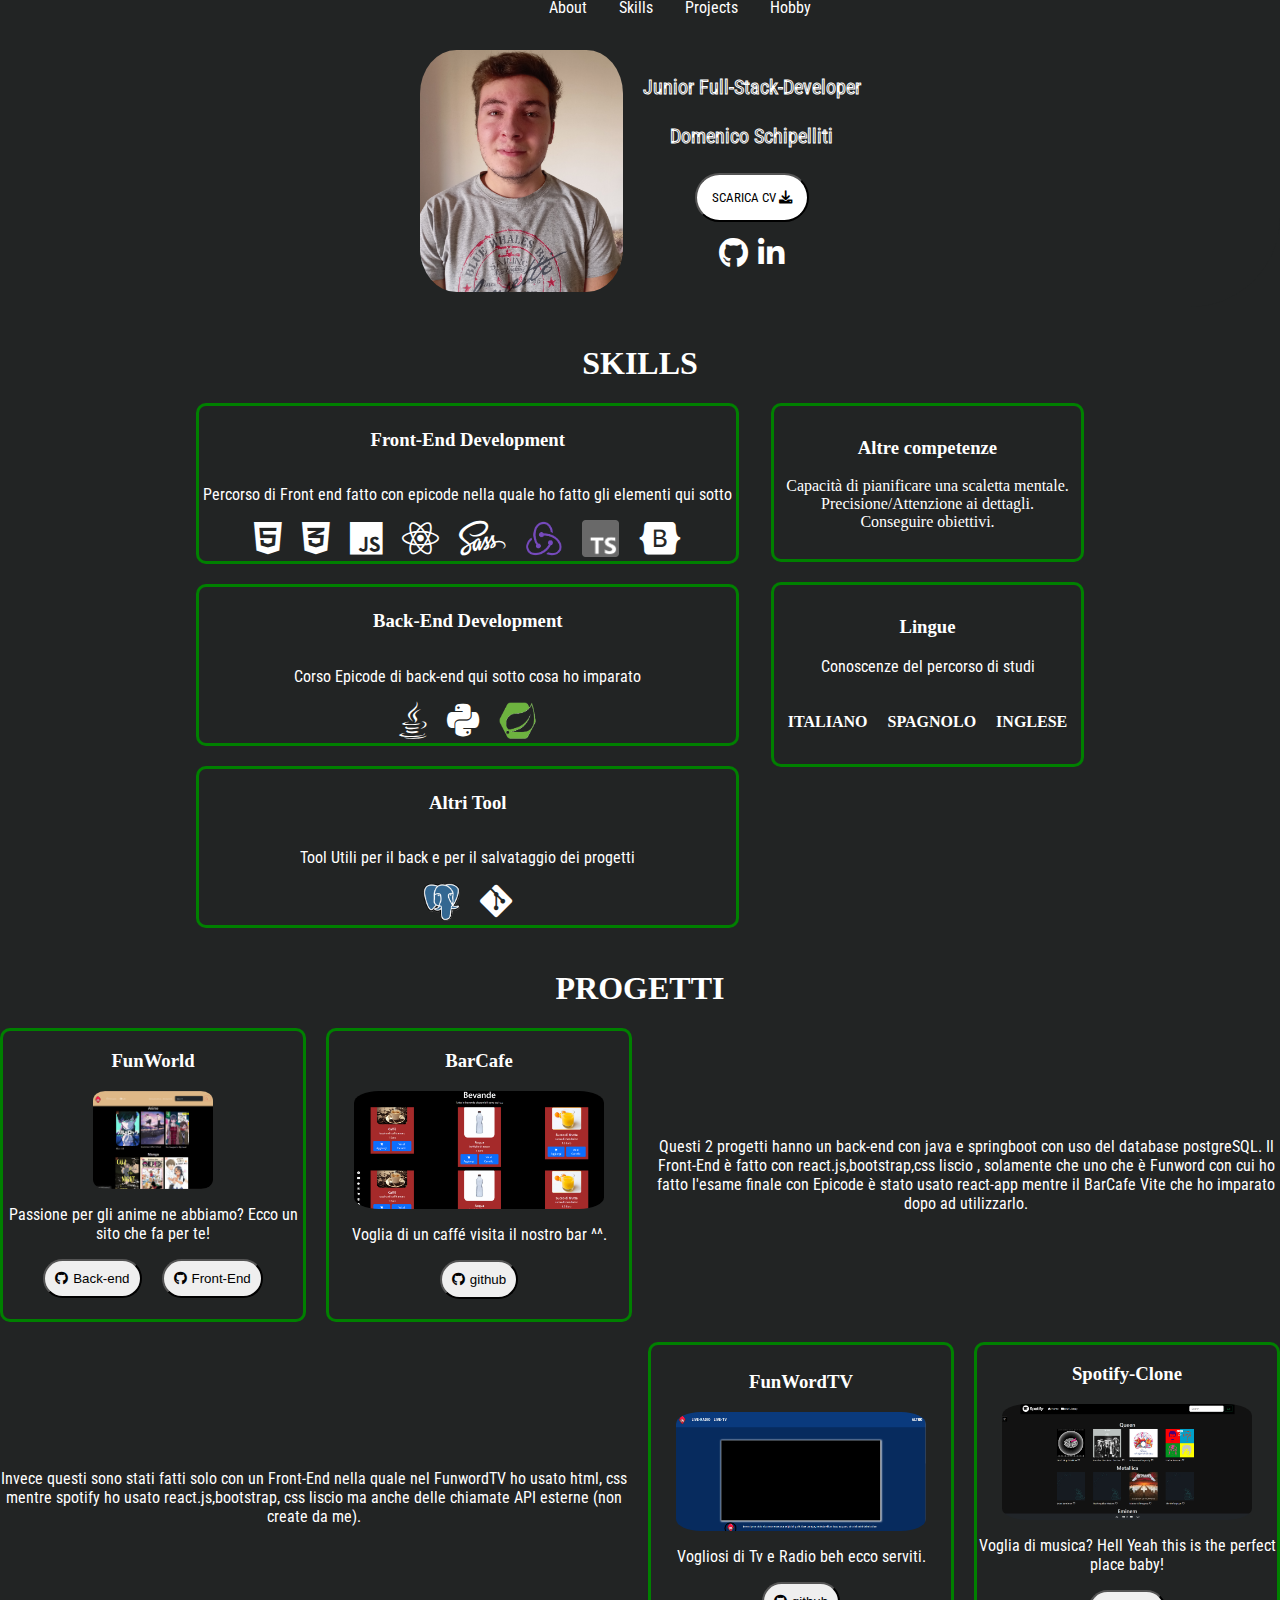
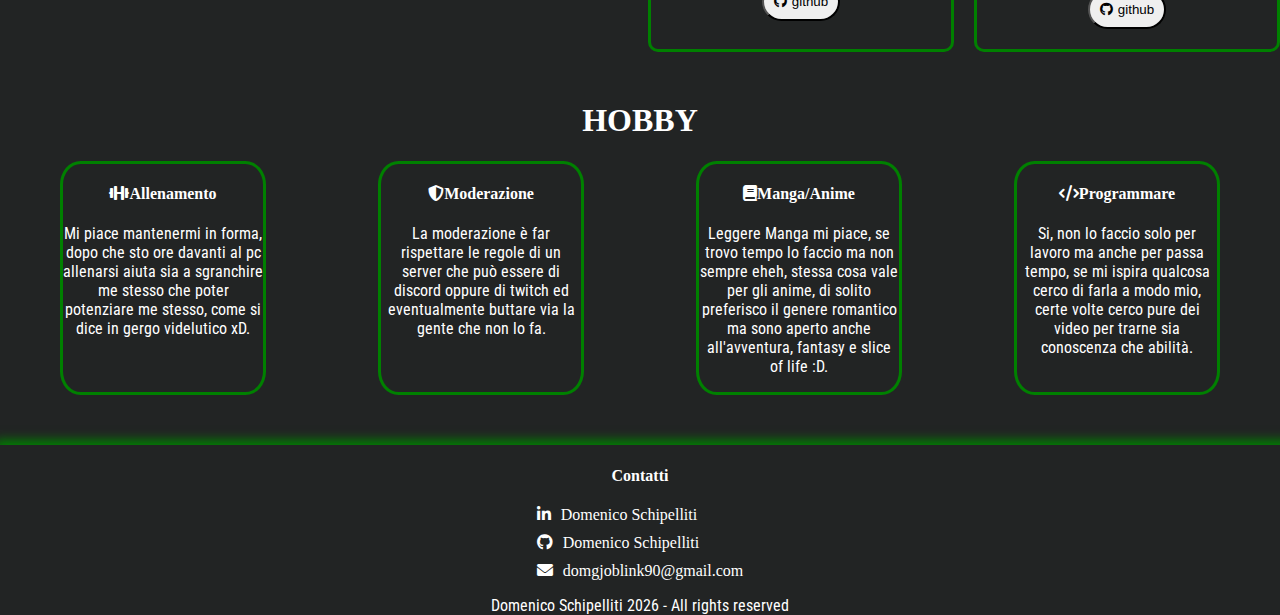
<file: index.html>
<!DOCTYPE html>
<html lang="en">
  <head>
    <meta charset="UTF-8" />
    <meta name="viewport" content="width=device-width, initial-scale=1.0" />
    <link
      rel="stylesheet"
      href="https://cdnjs.cloudflare.com/ajax/libs/font-awesome/6.0.0-beta3/css/all.min.css"
    />
    <link
      href="https://fonts.googleapis.com/css2?family=Roboto+Condensed:ital,wght@0,100..900;1,100..900&display=swap"
      rel="stylesheet"
    />
    <link rel="stylesheet" href="index.css" />
    <title>PortFolio-Domenico Schipelliti</title>
  </head>
  <body id="me">
    <!-- navBar -->
    <nav>
      <ul class="navBar">
        <a class="te" href="#me"> <li class="nav-style">About</li></a>
        <a class="te" href="#skills"><li class="nav-style">Skills</li></a>
        <a class="te" href="#projects"><li class="nav-style">Projects</li></a>
        <a class="te" href="#hobby"><li class="nav-style">Hobby</li></a>
      </ul>
    </nav>

    <!--header-->

    <header>
      <div class="dis resp secondo">
        <div class="sfondo">
          <div class="dis space-ev">
            <img class="photo" src="assets/do.jpg" alt="profile-photo" />
            <div class="scritta">
              <p class="tes">Junior Full-Stack-Developer</p>
              <p class="tes">Domenico Schipelliti</p>
              <div class="dis just secondo ga">
                <a
                  href="/assets/CV_DOMENICO_SCHIPELLITI.pdf"
                  download="CV_DOMENICO_SCHIPELLITI.pdf"
                  class="link"
                >
                  <button class="bottone">
                    SCARICA CV <i class="fa-solid fa-download"></i></button
                ></a>
                <div class="divisore">
                  <a
                    class="simbolo-about"
                    href="https://github.com/Domenicoschipelliti"
                    ><i class="fa-brands fa-github spost dimensione"></i
                  ></a>
                  <a
                    class="simbolo-about"
                    href="https://www.linkedin.com/in/domenico-s-382836320/"
                    ><i class="fa-brands fa-linkedin-in spost dimensione"></i
                  ></a>
                </div>
              </div>
            </div>
          </div>
        </div>
      </div>
    </header>
    <!--main-->
    <main>
      <div class="dis just secondo">
        <h1 class="color" id="skills">SKILLS</h1>
      </div>

      <div class="cont">
        <div>
          <div class="box">
            <h3>Front-End Development</h3>
            <div class="dis secondo">
              <p class="cent">
                Percorso di Front end fatto con epicode nella quale ho fatto gli
                elementi qui sotto
              </p>
              <div class="box2">
                <i class="fa-brands fa-html5 color icon"></i>
                <i class="fa-brands fa-css3-alt color icon"></i>
                <i class="fa-brands fa-js color icon"></i>
                <i class="fa-brands fa-react color icon"></i>
                <i class="fa-brands fa-sass color icon"></i>
                <img
                  class="color icon wi"
                  src="assets/redux.png"
                  alt="redux-logo"
                />
                <img
                  class="color icon wi"
                  src="assets/typescript.png"
                  alt="typescript-logo"
                />
                <i class="fa-brands fa-bootstrap color icon"></i>
              </div>
            </div>
          </div>

          <div class="box">
            <h3>Back-End Development</h3>
            <div class="dis secondo">
              <p class="cent">
                Corso Epicode di back-end qui sotto cosa ho imparato
              </p>
              <div class="box2">
                <i class="fa-brands fa-java color icon"></i>
                <i class="fa-brands fa-python color icon"></i>
                <img
                  class="color icon wi"
                  src="assets/spring.png"
                  alt="spring-logo"
                />
              </div>
            </div>
          </div>
          <div class="box">
            <h3>Altri Tool</h3>
            <div class="dis secondo">
              <p class="cent">
                Tool Utili per il back e per il salvataggio dei progetti
              </p>
              <div class="box2">
                <img
                  class="color icon wi"
                  src="assets/postgresql.png"
                  alt="postgresql-logo"
                />
                <i class="fa-brands fa-git-alt color icon"></i>
              </div>
            </div>
          </div>
        </div>
        <div class="boxsoft">
          <div class="border">
            <h3 class="color">Altre competenze</h3>
            <div>
              <ul class="soft">
                <li class="color">
                  Capacità di pianificare una scaletta mentale.
                </li>
                <li class="color">Precisione/Attenzione ai dettagli.</li>
                <li class="color">Conseguire obiettivi.</li>
              </ul>
            </div>
          </div>

          <div class="border">
            <h3 class="color">Lingue</h3>
            <p class="color tex">Conoscenze del percorso di studi</p>
            <div class="dis just flex-row">
              <div class="dis just">
                <h4 class="color">ITALIANO</h4>
              </div>
              <div class="dis just">
                <h4 class="color">SPAGNOLO</h4>
              </div>
              <div class="dis just">
                <h4 class="color">INGLESE</h4>
              </div>
            </div>
          </div>
        </div>
      </div>
      <div>
        <h1 class="color" id="projects">PROGETTI</h1>
      </div>

      <div class="boxproject distanza direzione">
        <div class="dis just">
          <div class="dis just secondo sist">
            <h3 class="color cent">FunWorld</h3>
            <div class="dis just">
              <img src="assets/Fun.png" class="fun" alt="anteprimaFun" />
            </div>
            <p class="color cent">
              Passione per gli anime ne abbiamo? Ecco un sito che fa per te!
            </p>
            <div class="dis just distanza">
              <a href="https://github.com/Domenicoschipelliti/FunWorld"
                ><button class="repo">
                  <i class="fa-brands fa-github spost gi"></i>Back-end
                </button></a
              >
              <a href="https://github.com/Domenicoschipelliti/funword"
                ><button class="repo">
                  <i class="fa-brands fa-github spost gi"></i>Front-End
                </button></a
              >
            </div>
          </div>
        </div>

        <div class="dis just">
          <div class="dis just secondo sist">
            <h3 class="color cent">BarCafe</h3>
            <div class="dis just">
              <img src="assets/barCafe.png" class="gra" alt="anteprimaBar" />
            </div>
            <p class="color cent">
              Voglia di un caffé visita il nostro bar ^^.
            </p>
            <div class="dis just distanza">
              <a href="https://github.com/Domenicoschipelliti/BarCafe"
                ><button class="repo">
                  <i class="fa-brands fa-github spost gi"></i>github
                </button></a
              >
            </div>
          </div>
        </div>

        <div class="paragrafo">
          <p class="color">
            Questi 2 progetti hanno un back-end con java e springboot con uso
            del database postgreSQL. Il Front-End è fatto con
            react.js,bootstrap,css liscio , solamente che uno che è Funword con
            cui ho fatto l'esame finale con Epicode è stato usato react-app
            mentre il BarCafe Vite che ho imparato dopo ad utilizzarlo.
          </p>
        </div>
      </div>
      <div class="boxproject distanza direzione2">
        <div class="paragrafo">
          <p class="color">
            Invece questi sono stati fatti solo con un Front-End nella quale nel
            FunwordTV ho usato html, css mentre spotify ho usato
            react.js,bootstrap, css liscio ma anche delle chiamate API esterne
            (non create da me).
          </p>
        </div>
        <div class="dis just">
          <div class="dis just secondo sist">
            <h3 class="color cent">FunWordTV</h3>
            <div class="dis just">
              <img src="assets/FunTV.png" class="gra" alt="anteprimaFunTv" />
            </div>
            <p class="color cent">Vogliosi di Tv e Radio beh ecco serviti.</p>
            <div class="dis just distanza">
              <a href="https://github.com/Domenicoschipelliti/FunWordTV"
                ><button class="repo">
                  <i class="fa-brands fa-github spost gi"></i>github
                </button></a
              >
            </div>
          </div>
        </div>

        <div class="dis just">
          <div class="dis just secondo sist">
            <h3 class="color cent">Spotify-Clone</h3>
            <div class="dis just">
              <img src="assets/spoty.png" class="gra" alt="anteprimaSpoty" />
            </div>
            <p class="color cent">
              Voglia di musica? Hell Yeah this is the perfect place baby!
            </p>
            <div class="dis just distanza">
              <a href="https://github.com/Domenicoschipelliti/Spotify-Return"
                ><button class="repo">
                  <i class="fa-brands fa-github spost gi"></i>github
                </button></a
              >
            </div>
          </div>
        </div>
      </div>
      <div class="top">
        <h1 class="color" id="hobby">HOBBY</h1>
      </div>
      <div class="hobby">
        <div class="caard">
          <div class="dis just">
            <h4 class="color dis ga">
              <i class="fa-solid fa-dumbbell color"></i>Allenamento
            </h4>
          </div>
          <div>
            <p class="color tex">
              Mi piace mantenermi in forma, dopo che sto ore davanti al pc
              allenarsi aiuta sia a sgranchire me stesso che poter potenziare me
              stesso, come si dice in gergo videlutico xD.
            </p>
          </div>
        </div>
        <div class="caard">
          <div class="dis just secondo">
            <h4 class="color dis ga just">
              <i class="fa-solid fa-shield color"></i> Moderazione
            </h4>
            <div>
              <p class="color tex">
                La moderazione è far rispettare le regole di un server che può
                essere di discord oppure di twitch ed eventualmente buttare via
                la gente che non lo fa.
              </p>
            </div>
          </div>
        </div>
        <div class="caard">
          <div class="dis just secondo">
            <h4 class="color dis ga just">
              <i class="fa-solid fa-book color"></i> Manga/Anime
            </h4>
            <div>
              <p class="color tex">
                Leggere Manga mi piace, se trovo tempo lo faccio ma non sempre
                eheh, stessa cosa vale per gli anime, di solito preferisco il
                genere romantico ma sono aperto anche all'avventura, fantasy e
                slice of life :D.
              </p>
            </div>
          </div>
        </div>
        <div class="caard">
          <div class="dis just secondo">
            <h4 class="color dis ga just">
              <i class="fa-solid fa-code color"></i> Programmare
            </h4>
            <div>
              <p class="color tex">
                Si, non lo faccio solo per lavoro ma anche per passa tempo, se
                mi ispira qualcosa cerco di farla a modo mio, certe volte cerco
                pure dei video per trarne sia conoscenza che abilità.
              </p>
            </div>
          </div>
        </div>
      </div>
    </main>
    <!---footer---->
    <footer class="foo">
      <div class="dis just">
        <h4>Contatti</h4>
      </div>
      <div class="dis just">
        <ul class="list">
          <li class="m">
            <a
              class="link-footer hov"
              href="https://www.linkedin.com/in/domenico-s-382836320/"
              ><i class="fa-brands fa-linkedin-in spost"></i>Domenico
              Schipelliti</a
            >
          </li>
          <li class="m">
            <a
              class="link-footer hov"
              href="https://github.com/Domenicoschipelliti"
              ><i class="fa-brands fa-github spost"></i>Domenico Schipelliti</a
            >
          </li>
          <li class="m">
            <i class="fa-solid fa-envelope spost"></i>domgjoblink90@gmail.com
          </li>
        </ul>
      </div>
      <div class="dis just">
        <p class="zero-ma" id="calendar"></p>
      </div>
    </footer>
    <script src="index.js"></script>
  </body>
</html>
</file>
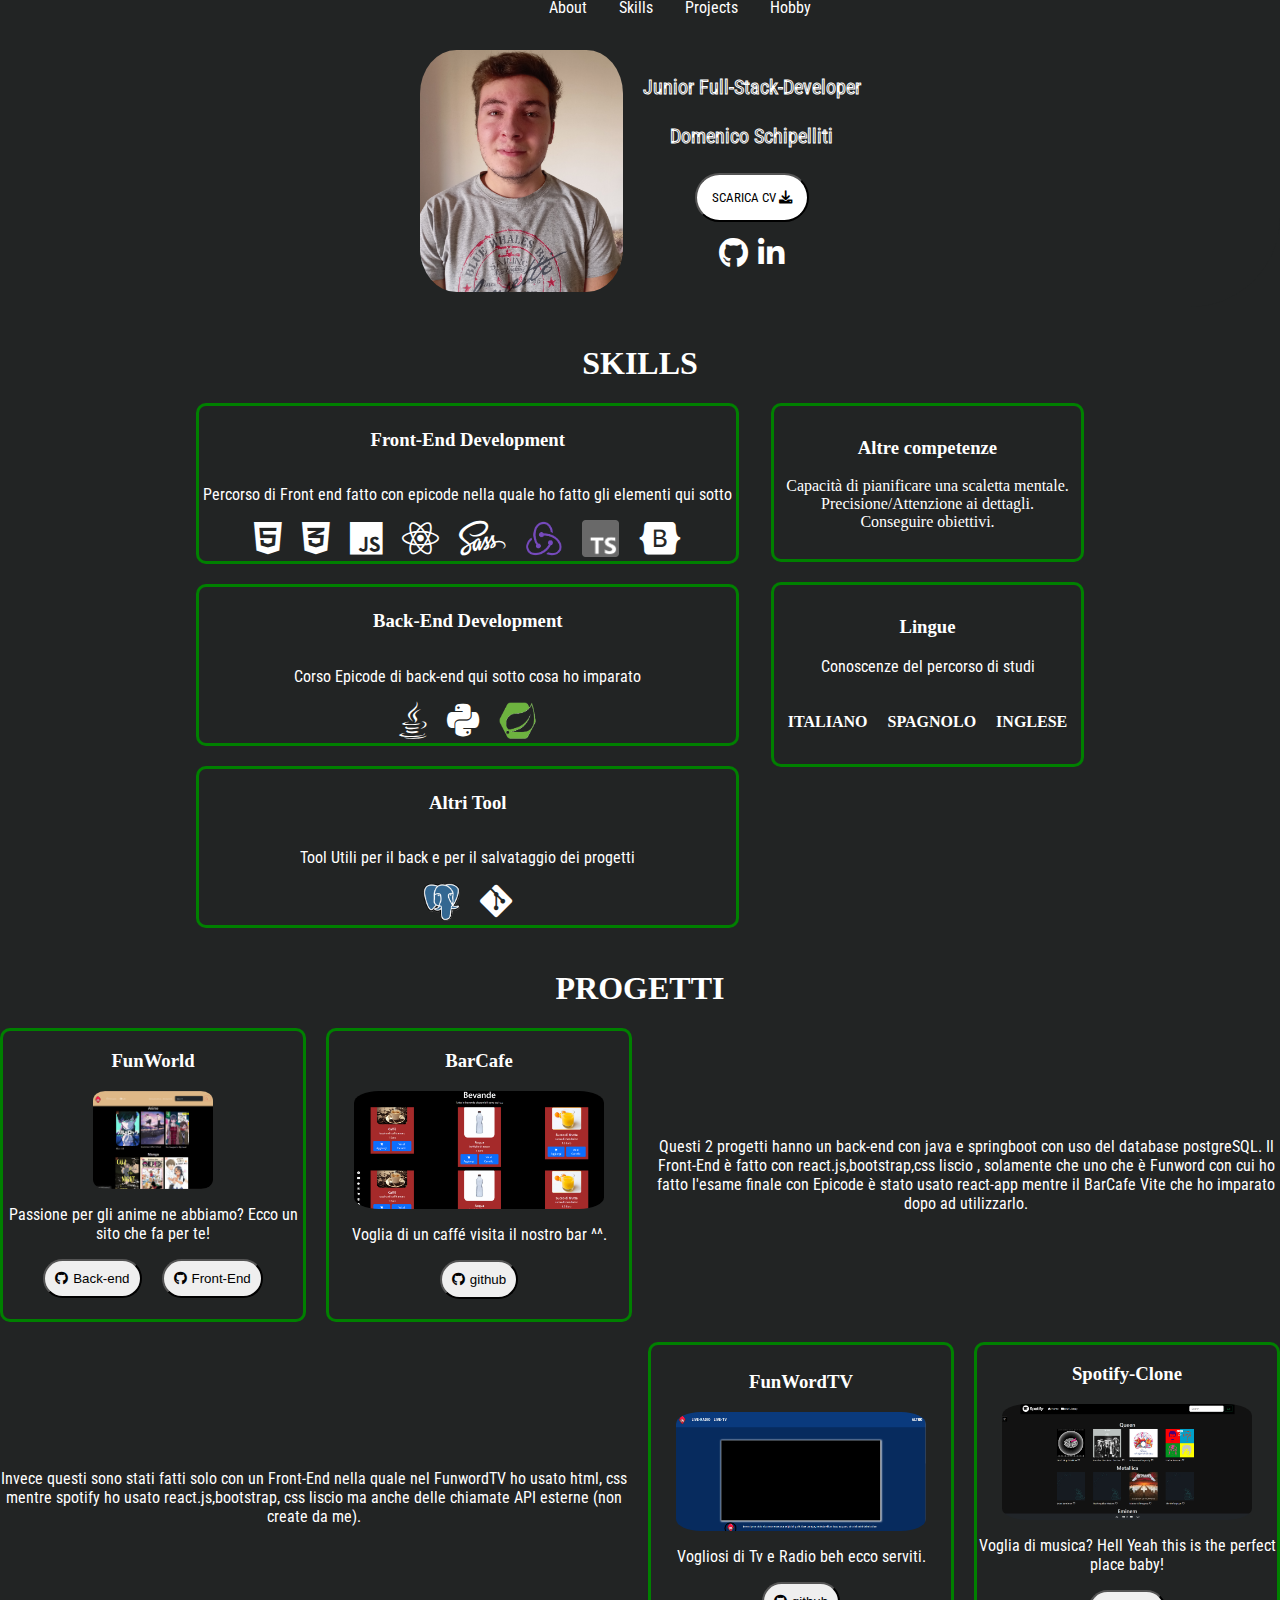
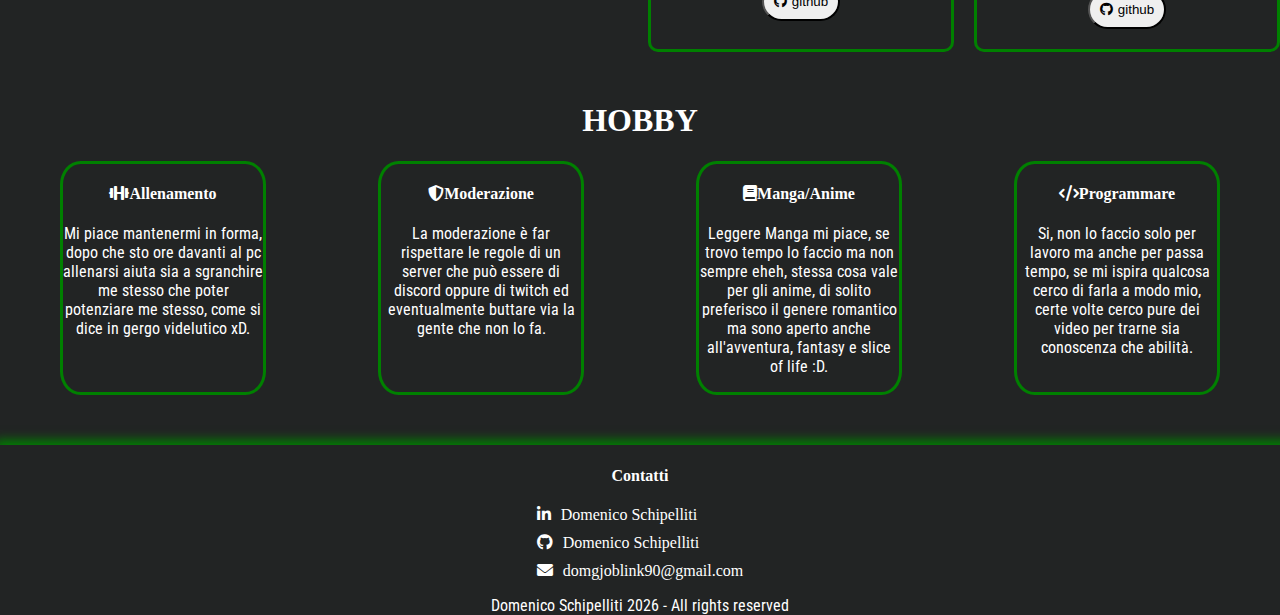
<file: portfolio.html>
<!DOCTYPE html>
<html lang="en">
  <head>
    <meta charset="UTF-8" />
    <meta name="viewport" content="width=device-width, initial-scale=1.0" />
    <link
      rel="stylesheet"
      href="https://cdnjs.cloudflare.com/ajax/libs/font-awesome/6.0.0-beta3/css/all.min.css"
    />
    <link
      href="https://fonts.googleapis.com/css2?family=Roboto+Condensed:ital,wght@0,100..900;1,100..900&display=swap"
      rel="stylesheet"
    />
    <link rel="stylesheet" href="portfolio.css" />
    <title>PortFolio-Domenico Schipelliti</title>
  </head>
  <body id="me">
    <!-- navBar -->
    <nav>
      <ul class="navBar">
        <a class="te" href="#me"> <li class="nav-style">About</li></a>
        <a class="te" href="#skills"><li class="nav-style">Skills</li></a>
        <a class="te" href="#projects"><li class="nav-style">Projects</li></a>
        <a class="te" href="#hobby"><li class="nav-style">Hobby</li></a>
      </ul>
    </nav>

    <!--header-->

    <header>
      <div class="dis resp secondo">
        <div class="sfondo">
          <div class="dis space-ev">
            <img class="photo" src="assets/do.jpg" alt="profile-photo" />
            <div class="scritta">
              <p class="tes">Junior Full-Stack-Developer</p>
              <p class="tes">Domenico Schipelliti</p>
              <div class="dis just secondo ga">
                <a
                  href="/assets/CV_DOMENICO_SCHIPELLITI.pdf"
                  download="CV_DOMENICO_SCHIPELLITI.pdf"
                  class="link"
                >
                  <button class="bottone">
                    SCARICA CV <i class="fa-solid fa-download"></i></button
                ></a>
                <div class="divisore">
                  <a
                    class="simbolo-about"
                    href="https://github.com/Domenicoschipelliti"
                    ><i class="fa-brands fa-github spost dimensione"></i
                  ></a>
                  <a
                    class="simbolo-about"
                    href="https://www.linkedin.com/in/domenico-s-382836320/"
                    ><i class="fa-brands fa-linkedin-in spost dimensione"></i
                  ></a>
                </div>
              </div>
            </div>
          </div>
        </div>
      </div>
    </header>
    <!--main-->
    <main>
      <div class="dis just secondo">
        <h1 class="color" id="skills">SKILLS</h1>
      </div>

      <div class="cont">
        <div>
          <div class="box">
            <h3>Front-End Development</h3>
            <div class="dis secondo">
              <p class="cent">
                Percorso di Front end fatto con epicode nella quale ho fatto gli
                elementi qui sotto
              </p>
              <div class="box2">
                <i class="fa-brands fa-html5 color icon"></i>
                <i class="fa-brands fa-css3-alt color icon"></i>
                <i class="fa-brands fa-js color icon"></i>
                <i class="fa-brands fa-react color icon"></i>
                <i class="fa-brands fa-sass color icon"></i>
                <img
                  class="color icon wi"
                  src="assets/redux.png"
                  alt="redux-logo"
                />
                <img
                  class="color icon wi"
                  src="assets/typescript.png"
                  alt="typescript-logo"
                />
                <i class="fa-brands fa-bootstrap color icon"></i>
              </div>
            </div>
          </div>

          <div class="box">
            <h3>Back-End Development</h3>
            <div class="dis secondo">
              <p class="cent">
                Corso Epicode di back-end qui sotto cosa ho imparato
              </p>
              <div class="box2">
                <i class="fa-brands fa-java color icon"></i>
                <i class="fa-brands fa-python color icon"></i>
                <img
                  class="color icon wi"
                  src="assets/spring.png"
                  alt="spring-logo"
                />
              </div>
            </div>
          </div>
          <div class="box">
            <h3>Altri Tool</h3>
            <div class="dis secondo">
              <p class="cent">
                Tool Utili per il back e per il salvataggio dei progetti
              </p>
              <div class="box2">
                <img
                  class="color icon wi"
                  src="assets/postgresql.png"
                  alt="postgresql-logo"
                />
                <i class="fa-brands fa-git-alt color icon"></i>
              </div>
            </div>
          </div>
        </div>
        <div class="boxsoft">
          <div class="border">
            <h3 class="color">Altre competenze</h3>
            <div>
              <ul class="soft">
                <li class="color">
                  Capacità di pianificare una scaletta mentale.
                </li>
                <li class="color">Precisione/Attenzione ai dettagli.</li>
                <li class="color">Conseguire obiettivi.</li>
              </ul>
            </div>
          </div>

          <div class="border">
            <h3 class="color">Lingue</h3>
            <p class="color tex">Conoscenze del percorso di studi</p>
            <div class="dis just flex-row">
              <div class="dis just">
                <h4 class="color">ITALIANO</h4>
              </div>
              <div class="dis just">
                <h4 class="color">SPAGNOLO</h4>
              </div>
              <div class="dis just">
                <h4 class="color">INGLESE</h4>
              </div>
            </div>
          </div>
        </div>
      </div>
      <div>
        <h1 class="color" id="projects">PROGETTI</h1>
      </div>

      <div class="boxproject distanza direzione">
        <div class="dis just">
          <div class="dis just secondo sist">
            <h3 class="color cent">FunWorld</h3>
            <div class="dis just">
              <img src="assets/Fun.png" class="fun" alt="anteprimaFun" />
            </div>
            <p class="color cent">
              Passione per gli anime ne abbiamo? Ecco un sito che fa per te!
            </p>
            <div class="dis just distanza">
              <a href="https://github.com/Domenicoschipelliti/FunWorld"
                ><button class="repo">
                  <i class="fa-brands fa-github spost gi"></i>Back-end
                </button></a
              >
              <a href="https://github.com/Domenicoschipelliti/funword"
                ><button class="repo">
                  <i class="fa-brands fa-github spost gi"></i>Front-End
                </button></a
              >
            </div>
          </div>
        </div>

        <div class="dis just">
          <div class="dis just secondo sist">
            <h3 class="color cent">BarCafe</h3>
            <div class="dis just">
              <img src="assets/barCafe.png" class="gra" alt="anteprimaBar" />
            </div>
            <p class="color cent">
              Voglia di un caffé visita il nostro bar ^^.
            </p>
            <div class="dis just distanza">
              <a href="https://github.com/Domenicoschipelliti/BarCafe"
                ><button class="repo">
                  <i class="fa-brands fa-github spost gi"></i>github
                </button></a
              >
            </div>
          </div>
        </div>

        <div class="paragrafo">
          <p class="color">
            Questi 2 progetti hanno un back-end con java e springboot con uso
            del database postgreSQL. Il Front-End è fatto con
            react.js,bootstrap,css liscio , solamente che uno che è Funword con
            cui ho fatto l'esame finale con Epicode è stato usato react-app
            mentre il BarCafe Vite che ho imparato dopo ad utilizzarlo.
          </p>
        </div>
      </div>
      <div class="boxproject distanza direzione2">
        <div class="paragrafo">
          <p class="color">
            Invece questi sono stati fatti solo con un Front-End nella quale nel
            FunwordTV ho usato html, css mentre spotify ho usato
            react.js,bootstrap, css liscio ma anche delle chiamate API esterne
            (non create da me).
          </p>
        </div>
        <div class="dis just">
          <div class="dis just secondo sist">
            <h3 class="color cent">FunWordTV</h3>
            <div class="dis just">
              <img src="assets/FunTV.png" class="gra" alt="anteprimaFunTv" />
            </div>
            <p class="color cent">Vogliosi di Tv e Radio beh ecco serviti.</p>
            <div class="dis just distanza">
              <a href="https://github.com/Domenicoschipelliti/FunWordTV"
                ><button class="repo">
                  <i class="fa-brands fa-github spost gi"></i>github
                </button></a
              >
            </div>
          </div>
        </div>

        <div class="dis just">
          <div class="dis just secondo sist">
            <h3 class="color cent">Spotify-Clone</h3>
            <div class="dis just">
              <img src="assets/spoty.png" class="gra" alt="anteprimaSpoty" />
            </div>
            <p class="color cent">
              Voglia di musica? Hell Yeah this is the perfect place baby!
            </p>
            <div class="dis just distanza">
              <a href="https://github.com/Domenicoschipelliti/Spotify-Return"
                ><button class="repo">
                  <i class="fa-brands fa-github spost gi"></i>github
                </button></a
              >
            </div>
          </div>
        </div>
      </div>
      <div class="top">
        <h1 class="color" id="hobby">HOBBY</h1>
      </div>
      <div class="hobby">
        <div class="caard">
          <div class="dis just">
            <h4 class="color dis ga">
              <i class="fa-solid fa-dumbbell color"></i>Allenamento
            </h4>
          </div>
          <div>
            <p class="color tex">
              Mi piace mantenermi in forma, dopo che sto ore davanti al pc
              allenarsi aiuta sia a sgranchire me stesso che poter potenziare me
              stesso, come si dice in gergo videlutico xD.
            </p>
          </div>
        </div>
        <div class="caard">
          <div class="dis just secondo">
            <h4 class="color dis ga just">
              <i class="fa-solid fa-shield color"></i> Moderazione
            </h4>
            <div>
              <p class="color tex">
                La moderazione è far rispettare le regole di un server che può
                essere di discord oppure di twitch ed eventualmente buttare via
                la gente che non lo fa.
              </p>
            </div>
          </div>
        </div>
        <div class="caard">
          <div class="dis just secondo">
            <h4 class="color dis ga just">
              <i class="fa-solid fa-book color"></i> Manga/Anime
            </h4>
            <div>
              <p class="color tex">
                Leggere Manga mi piace, se trovo tempo lo faccio ma non sempre
                eheh, stessa cosa vale per gli anime, di solito preferisco il
                genere romantico ma sono aperto anche all'avventura, fantasy e
                slice of life :D.
              </p>
            </div>
          </div>
        </div>
        <div class="caard">
          <div class="dis just secondo">
            <h4 class="color dis ga just">
              <i class="fa-solid fa-code color"></i> Programmare
            </h4>
            <div>
              <p class="color tex">
                Si, non lo faccio solo per lavoro ma anche per passa tempo, se
                mi ispira qualcosa cerco di farla a modo mio, certe volte cerco
                pure dei video per trarne sia conoscenza che abilità.
              </p>
            </div>
          </div>
        </div>
      </div>
    </main>
    <!---footer---->
    <footer class="foo">
      <div class="dis just">
        <h4>Contatti</h4>
      </div>
      <div class="dis just">
        <ul class="list">
          <li class="m">
            <a
              class="link-footer hov"
              href="https://www.linkedin.com/in/domenico-s-382836320/"
              ><i class="fa-brands fa-linkedin-in spost"></i>Domenico
              Schipelliti</a
            >
          </li>
          <li class="m">
            <a
              class="link-footer hov"
              href="https://github.com/Domenicoschipelliti"
              ><i class="fa-brands fa-github spost"></i>Domenico Schipelliti</a
            >
          </li>
          <li class="m">
            <i class="fa-solid fa-envelope spost"></i>domgjoblink90@gmail.com
          </li>
        </ul>
      </div>
      <div class="dis just">
        <p class="zero-ma" id="calendar"></p>
      </div>
    </footer>
    <script src="portfolio.js"></script>
  </body>
</html>
</file>
<file: index.css>
/* TAGS */
html {
  scroll-behavior: smooth;
}
body {
  background-color: rgb(34, 36, 36);
  margin: 0px;
  padding-top: 50px;
}
h1 {
  text-align: center;
}
h3 {
  text-align: center;
}
p {
  font-family: "Roboto Condensed", sans-serif;
}

/* NAVBAR */
.navBar {
  display: flex;
  justify-content: center;
  position: fixed;
  top: -18px;
  left: 0;
  width: 100%;
  background-color: rgb(34, 36, 36);
  z-index: 1000;
}

.navBar ul {
  list-style-type: none;
  margin: 0;
  padding: 0;
  overflow: hidden;
}

.nav-style {
  display: inline;
  padding: 14px 16px;
  color: white;
  text-align: center;
  text-decoration: none;
}

.navBar a:hover {
  background-color: #ddd;
  color: black;
}

.nav-style:hover {
  color: green;
}
/* ------ */
.te {
  text-decoration: none;
  font-family: "Roboto Condensed", sans-serif;
}

.dis {
  display: flex;
}

.photo {
  border-radius: 18%;
  width: 203px;
  margin-right: 20px;
}

.sfondo {
  display: flex;
  justify-content: center;
  flex-wrap: wrap;
  align-content: center;
  background-color: rgb(34, 36, 36);
  color: white;
  border-bottom-right-radius: 90px;
  flex-direction: column;
}

.color {
  color: white;
}
.tes {
  font-size: 20px;
  -webkit-text-fill-color: transparent;
  -webkit-text-stroke: 1px white;
  margin-top: 0px;
  margin-bottom: 5px;
}

.scritta {
  display: flex;
  flex-direction: column;
  justify-content: center;
  gap: 20px;
  text-align: center;
}

.just {
  justify-content: center;
}

.secondo {
  flex-direction: column;
}

.cent {
  text-align: center;
}

.icon {
  font-size: 37px;
  display: flex;
  justify-content: center;
}

.wi {
  width: 37px;
}

.foo {
  background-color: rgb(34, 36, 36);
  color: white;
  display: flex;
  flex-direction: column;
  box-shadow: 5px 5px 10px 10px green;
}

.list {
  display: flex;
  flex-wrap: wrap;
  padding: 0px;
  list-style: none;
  margin-top: 0px;
  justify-content: center;
  flex-direction: column;
  gap: 10px;
}
.m {
  display: flex;
  justify-content: space-between;
  gap: 10px;
}

.simbolo-about {
  text-decoration: none;
  color: white;
}

.link-footer {
  text-decoration: none;
  color: white;
  display: flex;
  gap: 10px;
}

p.color {
  font-family: "Roboto Condensed", sans-serif;
}
.space-ev {
  justify-content: space-evenly;
  margin-bottom: 15px;
}

.hobby {
  display: flex;
  justify-content: center;
  flex-direction: row;
  gap: 7rem;
  flex-wrap: wrap;
  align-content: center;
  margin-bottom: 50px;
}

.caard {
  display: flex;
  flex-direction: column;
  width: 200px;
  border: 3px solid green;
  border-radius: 10%;
}

.caard:hover {
  font-size: 20px;
  transition: font-size 0.7s ease;
}

.top {
  margin-top: 50px;
}

.tex {
  text-align: center;
  margin-top: 0px;
  font-family: "Roboto Condensed", sans-serif;
}

.soft {
  display: flex;
  flex-direction: column;
  flex-wrap: wrap;
  align-content: center;
  list-style: none;
  padding: 0px;
  text-align: center;
}
.flex-row {
  flex-direction: row;
  gap: 20px;
}

.skills2 {
  flex-direction: row;
  gap: 200px;
  margin-top: 40px;
}

.zero-ma {
  margin: 0px;
}

.bottone {
  padding: 15px;
  border-radius: 90px;
  background-color: white;
  transition: transform 0.3s ease;
  font-family: "Roboto Condensed", sans-serif;
  cursor: pointer;
}

.bottone:hover {
  transform: translateY(-2px);
  box-shadow: 2px 2px 10px 2px white;
}

.link {
  text-decoration: none;
  color: rgb(34, 36, 36);
  margin-bottom: 1em;
}

.sist {
  flex-wrap: wrap;
  align-content: center;
  border: 3px solid green;
  border-radius: 10px;
  width: 300px;
}

.distanza {
  gap: 20px;
  margin-bottom: 20px;
}

.repo {
  padding: 10px;
  border-radius: 20px;
}

.dimensione {
  font-size: 30px;
}

.dimensione:hover {
  font-size: 40px;
  transition: font-size 0.7s ease-in-out;
}

.repo:hover {
  box-shadow: 2px 2px 10px 2px white;
}

.resp {
  margin-bottom: 1rem;
}

.cont {
  display: flex;
  flex-wrap: wrap;
  align-content: center;
  gap: 2em;
  justify-content: center;
  margin-bottom: 20px;
}
.mar-cen {
  margin-right: 20px;
}

.box {
  color: white;
  display: flex;
  flex-direction: column;
  border: solid 3px green;
  padding: 4px;
  margin-bottom: 20px;
  border-radius: 10px;
}

.box2 {
  display: flex;
  justify-content: center;
  gap: 20px;
}

.boxsoft {
  display: flex;
  flex-direction: column;
}

.border {
  border: solid 3px green;
  padding: 12px;
  margin-bottom: 20px;
  border-radius: 10px;
}

.boxproject {
  display: flex;
  gap: 20px;
}

.fun {
  width: 120px;
  border-radius: 10%;
}

.gra {
  width: 250px;
  border-radius: 10%;
}

.paragrafo {
  display: flex;
  flex-wrap: wrap;
  text-align: center;
  align-content: center;
}

.gi {
  margin-right: 5px;
}

.divisore {
  display: flex;
  flex-direction: row;
  justify-content: center;
  gap: 10px;
}

.hov:hover {
  font-size: 20px;
  transition: font-size 0.7s ease-in-out;
}

@media screen and (max-width: 900px) {
  .skills2 {
    flex-direction: column;
    gap: 20px;
  }

  .boxproject {
    flex-direction: column;
  }
  .direzione2 {
    flex-direction: column-reverse !important;
  }
}

@media screen and (max-width: 700px) {
  .ma {
    margin-left: 10px;
  }
}

@media screen and (max-width: 576px) {
  .sfondo {
    width: auto;
  }
}

@media screen and (max-width: 460px) {
  .resp {
    flex-direction: column;
  }
  .sfondo {
    align-content: center;
  }

  .icon {
    font-size: 26px;
  }

  .wi {
    width: 26px;
  }

  .navBar {
    left: -25px;
  }

  .photo {
    margin-right: 5px;
    height: 203px;
    margin-left: 10px;
  }

  .hobby {
    gap: 2rem;
  }
}

@media screen and (max-width: 400px) {
  .row {
    flex-direction: column;
    align-content: center;
  }

  .icon {
    font-size: 20px;
  }

  .wi {
    width: 20px;
  }
}
</file>
<file: portfolio.css>
/* TAGS */
html {
  scroll-behavior: smooth;
}
body {
  background-color: rgb(34, 36, 36);
  margin: 0px;
  padding-top: 50px;
}
h1 {
  text-align: center;
}
h3 {
  text-align: center;
}
p {
  font-family: "Roboto Condensed", sans-serif;
}

/* NAVBAR */
.navBar {
  display: flex;
  justify-content: center;
  position: fixed;
  top: -18px;
  left: 0;
  width: 100%;
  background-color: rgb(34, 36, 36);
  z-index: 1000;
}

.navBar ul {
  list-style-type: none;
  margin: 0;
  padding: 0;
  overflow: hidden;
}

.nav-style {
  display: inline;
  padding: 14px 16px;
  color: white;
  text-align: center;
  text-decoration: none;
}

.navBar a:hover {
  background-color: #ddd;
  color: black;
}

.nav-style:hover {
  color: green;
}
/* ------ */
.te {
  text-decoration: none;
  font-family: "Roboto Condensed", sans-serif;
}

.dis {
  display: flex;
}

.photo {
  border-radius: 18%;
  width: 203px;
  margin-right: 20px;
}

.sfondo {
  display: flex;
  justify-content: center;
  flex-wrap: wrap;
  align-content: center;
  background-color: rgb(34, 36, 36);
  color: white;
  border-bottom-right-radius: 90px;
  flex-direction: column;
}

.color {
  color: white;
}
.tes {
  font-size: 20px;
  -webkit-text-fill-color: transparent;
  -webkit-text-stroke: 1px white;
  margin-top: 0px;
  margin-bottom: 5px;
}

.scritta {
  display: flex;
  flex-direction: column;
  justify-content: center;
  gap: 20px;
  text-align: center;
}

.just {
  justify-content: center;
}

.secondo {
  flex-direction: column;
}

.cent {
  text-align: center;
}

.icon {
  font-size: 37px;
  display: flex;
  justify-content: center;
}

.wi {
  width: 37px;
}

.foo {
  background-color: rgb(34, 36, 36);
  color: white;
  display: flex;
  flex-direction: column;
  box-shadow: 5px 5px 10px 10px green;
}

.list {
  display: flex;
  flex-wrap: wrap;
  padding: 0px;
  list-style: none;
  margin-top: 0px;
  justify-content: center;
  flex-direction: column;
  gap: 10px;
}
.m {
  display: flex;
  justify-content: space-between;
  gap: 10px;
}

.simbolo-about {
  text-decoration: none;
  color: white;
}

.link-footer {
  text-decoration: none;
  color: white;
  display: flex;
  gap: 10px;
}

p.color {
  font-family: "Roboto Condensed", sans-serif;
}
.space-ev {
  justify-content: space-evenly;
  margin-bottom: 15px;
}

.hobby {
  display: flex;
  justify-content: center;
  flex-direction: row;
  gap: 7rem;
  flex-wrap: wrap;
  align-content: center;
  margin-bottom: 50px;
}

.caard {
  display: flex;
  flex-direction: column;
  width: 200px;
  border: 3px solid green;
  border-radius: 10%;
}

.caard:hover {
  font-size: 20px;
  transition: font-size 0.7s ease;
}

.top {
  margin-top: 50px;
}

.tex {
  text-align: center;
  margin-top: 0px;
  font-family: "Roboto Condensed", sans-serif;
}

.soft {
  display: flex;
  flex-direction: column;
  flex-wrap: wrap;
  align-content: center;
  list-style: none;
  padding: 0px;
  text-align: center;
}
.flex-row {
  flex-direction: row;
  gap: 20px;
}

.skills2 {
  flex-direction: row;
  gap: 200px;
  margin-top: 40px;
}

.zero-ma {
  margin: 0px;
}

.bottone {
  padding: 15px;
  border-radius: 90px;
  background-color: white;
  transition: transform 0.3s ease;
  font-family: "Roboto Condensed", sans-serif;
  cursor: pointer;
}

.bottone:hover {
  transform: translateY(-2px);
  box-shadow: 2px 2px 10px 2px white;
}

.link {
  text-decoration: none;
  color: rgb(34, 36, 36);
  margin-bottom: 1em;
}

.sist {
  flex-wrap: wrap;
  align-content: center;
  border: 3px solid green;
  border-radius: 10px;
  width: 300px;
}

.distanza {
  gap: 20px;
  margin-bottom: 20px;
}

.repo {
  padding: 10px;
  border-radius: 20px;
}

.dimensione {
  font-size: 30px;
}

.dimensione:hover {
  font-size: 40px;
  transition: font-size 0.7s ease-in-out;
}

.repo:hover {
  box-shadow: 2px 2px 10px 2px white;
}

.resp {
  margin-bottom: 1rem;
}

.cont {
  display: flex;
  flex-wrap: wrap;
  align-content: center;
  gap: 2em;
  justify-content: center;
  margin-bottom: 20px;
}
.mar-cen {
  margin-right: 20px;
}

.box {
  color: white;
  display: flex;
  flex-direction: column;
  border: solid 3px green;
  padding: 4px;
  margin-bottom: 20px;
  border-radius: 10px;
}

.box2 {
  display: flex;
  justify-content: center;
  gap: 20px;
}

.boxsoft {
  display: flex;
  flex-direction: column;
}

.border {
  border: solid 3px green;
  padding: 12px;
  margin-bottom: 20px;
  border-radius: 10px;
}

.boxproject {
  display: flex;
  gap: 20px;
}

.fun {
  width: 120px;
  border-radius: 10%;
}

.gra {
  width: 250px;
  border-radius: 10%;
}

.paragrafo {
  display: flex;
  flex-wrap: wrap;
  text-align: center;
  align-content: center;
}

.gi {
  margin-right: 5px;
}

.divisore {
  display: flex;
  flex-direction: row;
  justify-content: center;
  gap: 10px;
}

.hov:hover {
  font-size: 20px;
  transition: font-size 0.7s ease-in-out;
}

@media screen and (max-width: 900px) {
  .skills2 {
    flex-direction: column;
    gap: 20px;
  }

  .boxproject {
    flex-direction: column;
  }
  .direzione2 {
    flex-direction: column-reverse !important;
  }
}

@media screen and (max-width: 700px) {
  .ma {
    margin-left: 10px;
  }
}

@media screen and (max-width: 576px) {
  .sfondo {
    width: auto;
  }
}

@media screen and (max-width: 460px) {
  .resp {
    flex-direction: column;
  }
  .sfondo {
    align-content: center;
  }

  .icon {
    font-size: 26px;
  }

  .wi {
    width: 26px;
  }

  .navBar {
    left: -25px;
  }

  .photo {
    margin-right: 5px;
    height: 203px;
    margin-left: 10px;
  }

  .hobby {
    gap: 2rem;
  }
}

@media screen and (max-width: 400px) {
  .row {
    flex-direction: column;
    align-content: center;
  }

  .icon {
    font-size: 20px;
  }

  .wi {
    width: 20px;
  }
}
</file>
